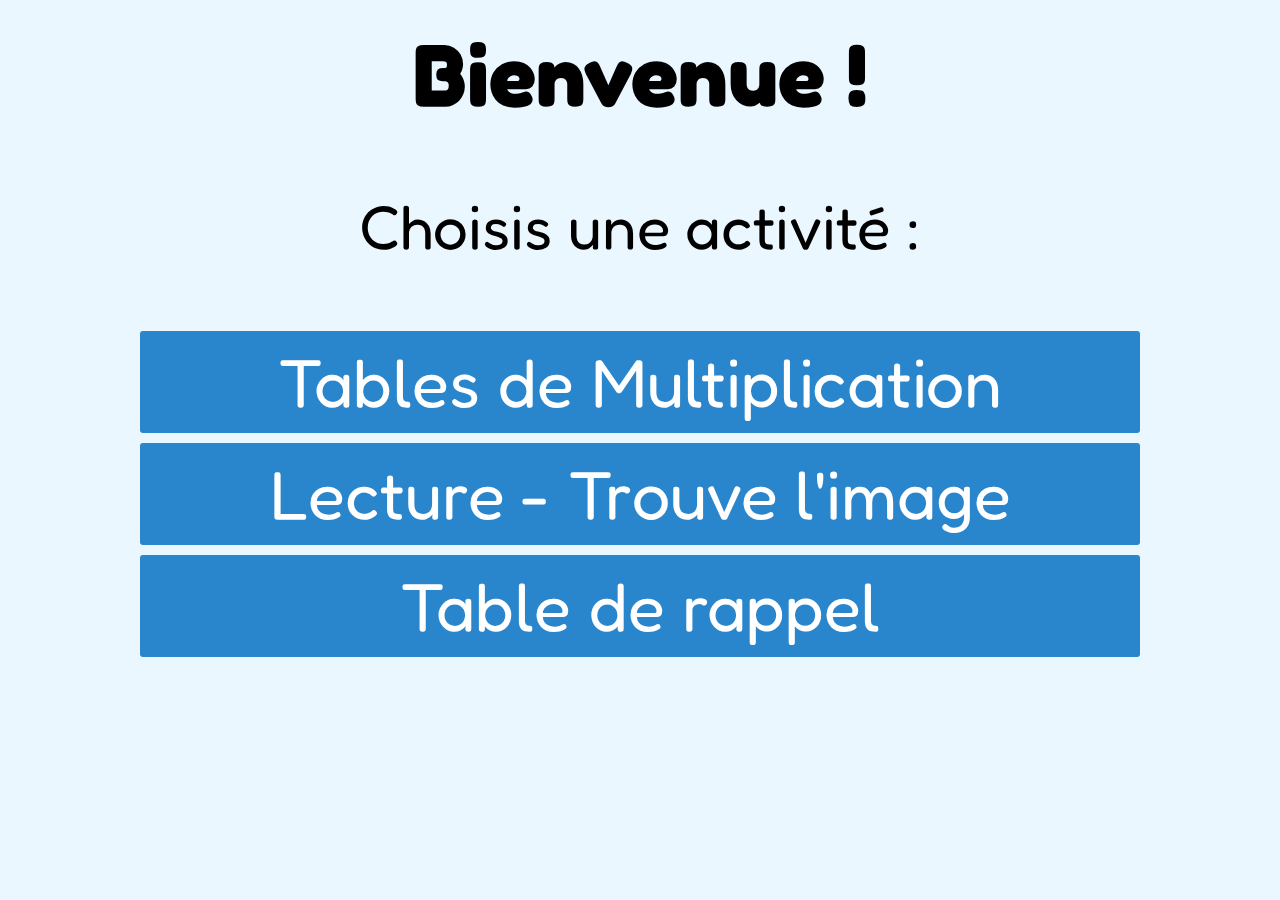
<file: index.html>
<html lang="fr">
<head>
  <meta charset="UTF-8">
  <title>Jeu éducatif</title>
  <link href="https://fonts.googleapis.com/css2?family=Fredoka&display=swap" rel="stylesheet">
  <link rel="stylesheet" href="style.css">
</head>
<body>
  <h1>Bienvenue !</h1>
  <p>Choisis une activité :</p>
  <div id="menu">
    <a href="multiplication.html"><button>Tables de Multiplication</button></a>
    <a href="lecture-mot-image-index.html"><button>Lecture - Trouve l'image</button></a>
    <a href="table-de-rappel.html"><button>Table de rappel</button></a>
  </div>
</body>
</html>
</file>
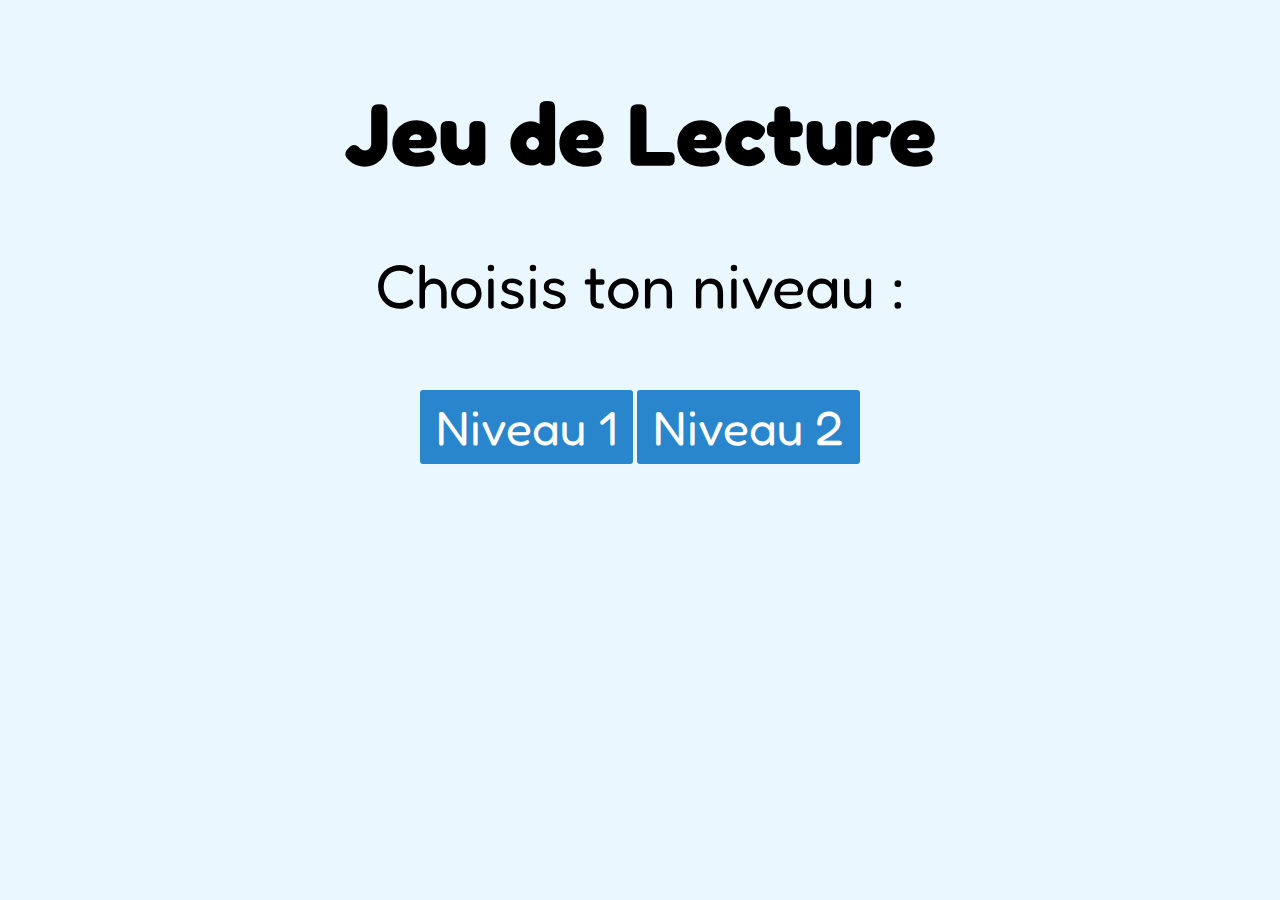
<file: lecture-mot-image-index.html>
<!DOCTYPE html>
<html lang="fr">
<head>
  <meta charset="UTF-8">
  <title>Lecture - Choisis ton niveau</title>
  <link href="https://fonts.googleapis.com/css2?family=Fredoka&display=swap" rel="stylesheet">
  <link rel="stylesheet" href="style.css">
</head>
<body>
  <div class="menu">
    <h1>Jeu de Lecture</h1>
    <p>Choisis ton niveau :</p>
    <div class="boutons-niveaux">
      <a href="lecture-mot-image.html?level=1"><button>Niveau 1</button></a>
      <a href="lecture-mot-image.html?level=2"><button>Niveau 2</button></a>
    </div>
  </div>
</body>
</html>
</file>
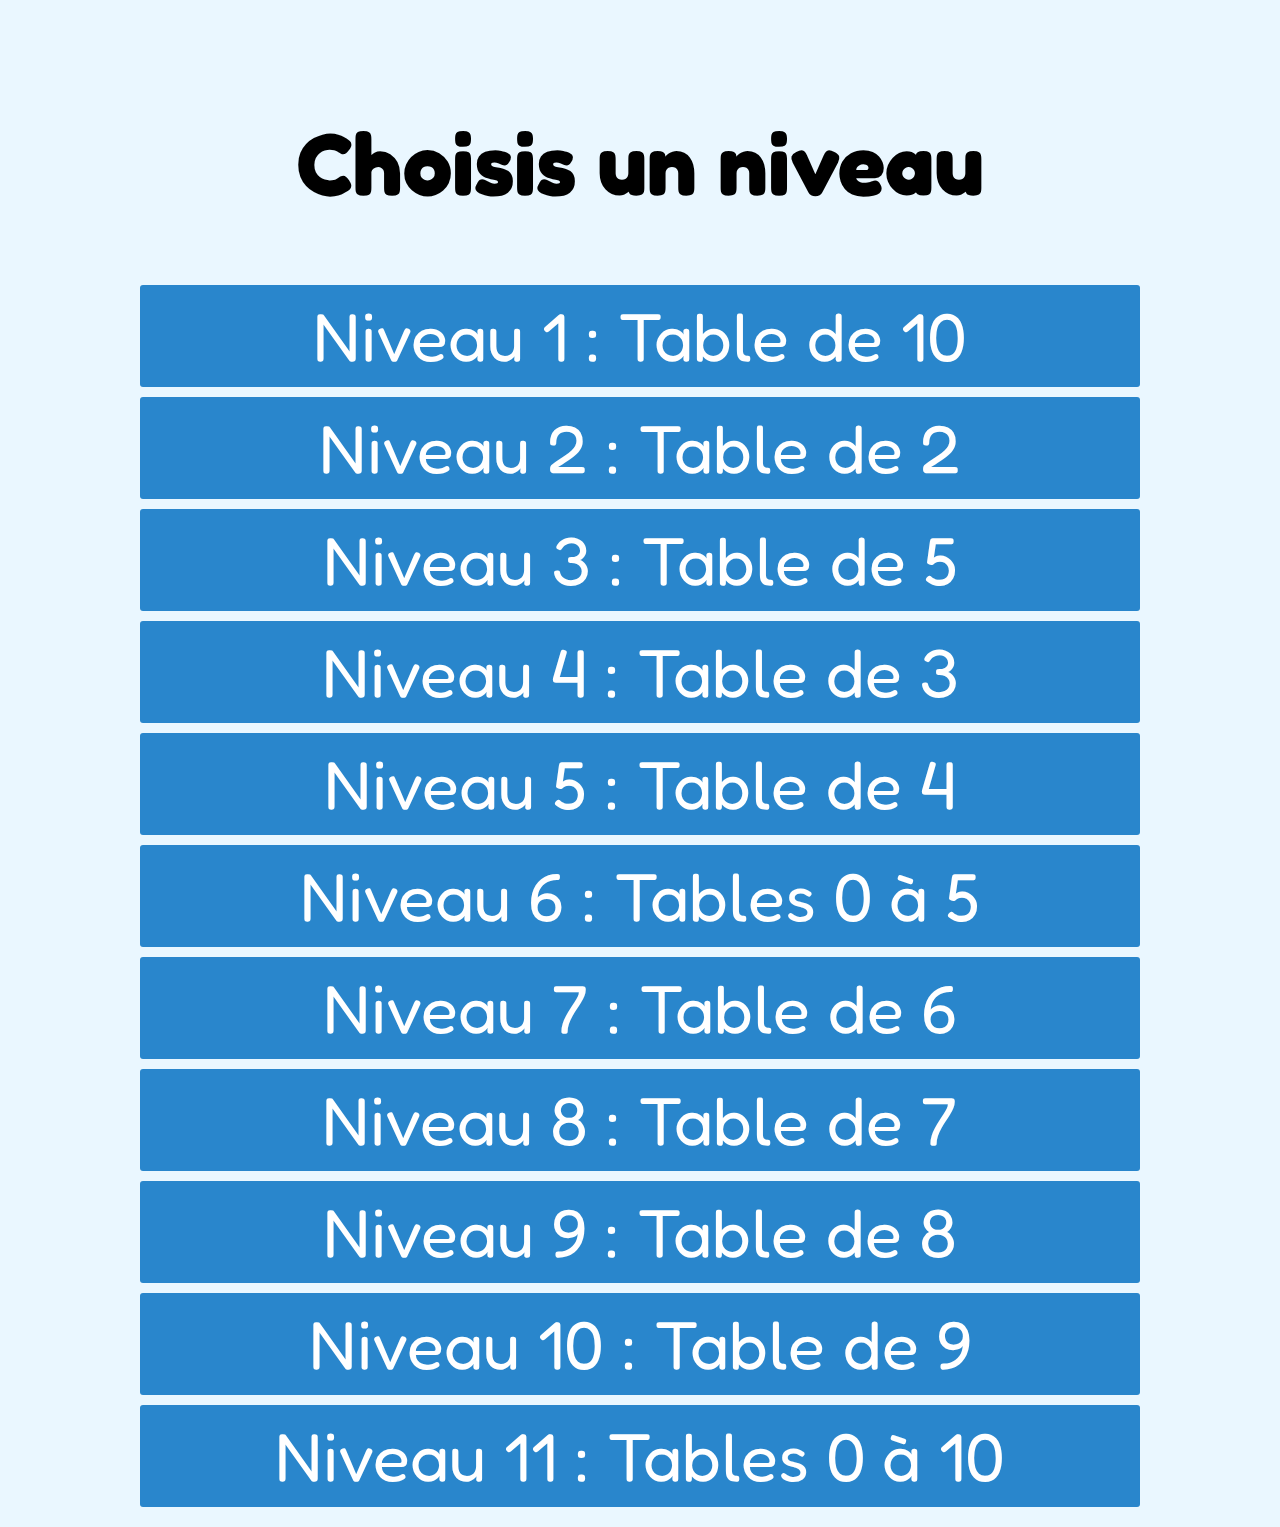
<file: multiplication.html>
<!DOCTYPE html>
<html lang="fr">
<head>
  <meta charset="UTF-8">
  <link href="https://fonts.googleapis.com/css2?family=Fredoka&display=swap" rel="stylesheet">
  <title>Tables de Multiplications</title>
  <link rel="stylesheet" href="style.css">
  <script src="script.js" defer></script>
</head>
<body>
  <div id="menu">
    <h1>Choisis un niveau</h1>
    <button onclick="demarrer(1)">Niveau 1 : Table de 10</button>
    <button onclick="demarrer(2)">Niveau 2 : Table de 2</button>
    <button onclick="demarrer(3)">Niveau 3 : Table de 5</button>
    <button onclick="demarrer(4)">Niveau 4 : Table de 3</button>
    <button onclick="demarrer(5)">Niveau 5 : Table de 4</button>
    <button onclick="demarrer(6)">Niveau 6 : Tables 0 à 5</button>
    <button onclick="demarrer(7)">Niveau 7 : Table de 6</button>
    <button onclick="demarrer(8)">Niveau 8 : Table de 7</button>
    <button onclick="demarrer(9)">Niveau 9 : Table de 8</button>
    <button onclick="demarrer(10)">Niveau 10 : Table de 9</button>
    <button onclick="demarrer(11)">Niveau 11 : Tables 0 à 10</button>
  </div>

  <div id="jeu" class="hidden">
    <div id="chrono">Temps restant : 60s</div>
    <div id="question"></div>
    <input type="number" id="reponse" onkeydown="if(event.key === 'Enter'){ verifier(); }">
    <button onclick="verifier()">Valider</button>
    <div id="historique"></div>
  </div>

  <div id="fin" class="hidden">
    <h2>Fin du jeu</h2>
    <p id="score"></p>
    <button onclick="location.reload()">Rejouer</button>
    <div id="historique-fin"></div>
  </div>
</body>
</html>
</file>
<file: style.css>
body {
  font-family: 'Fredoka', sans-serif;
  text-align: center;
  background-color: #EAF7FF;
  margin: 0;
  padding: 20px;
}

h1{
  font-size: 88px;
}

p{
  font-size: 62px;
}

.hidden {
  display: none !important;
}

button{
  background-color: 	#2986CC;
  font-family: 'Fredoka', sans-serif;
  color: white;
  cursor: pointer;
  border-radius: 3px;
  border: none;
}

#menu {
  display: flex;
  flex-direction: column;
  align-items: center;
  gap: 5px;
  margin-top: 30px;
}

.titre-niveau {
  display: flex;
  align-items: center;
  justify-content: center;
  gap: 20px;
  margin-bottom: 20px;
  margin-left: 20px;
}

.boutonretour{
  width: 50px;
}

#menu button {
  padding: 10px 20px;
  font-size: 68px;
  width: 1000px;
  transition: background-color 0.3s;
}

#menu button:hover {
  background-color: 	#2986CC;
}



#jeu, #fin {
  margin-top: 20px;
}

#chrono {
  font-size: 48px !important;
  margin-bottom: 10px;
}

#question {
  font-size: 48px !important;
  margin-bottom: 10px;
}

#reponse {
  font-size: 44px;
  padding: 5px;
  width: 100px;
  margin-bottom: 10px;
}

button {
  font-size: 48px;
  padding: 8px 16px;
  margin-top: 5px;
  cursor: pointer;
}

#historique, #historique-fin {
  margin: 20px auto;
  text-align: center;
  font-size: 48px;
  width: 400px;
}

.historique-correct {
  color: green;
  font-weight: bold;
}

.historique-faux {
  color: red;
  font-weight: bold;
}

#mot-a-trouver {
  font-size: 72px;
}

#images-container {
  display: flex;
  justify-content: center;
  gap: 10px;
  flex-wrap: nowrap;
  margin-top: 20px;
  margin-left: 50px;
  margin-right: 50px;
}

.image-option {
  flex: 1;
  max-width: 25%;
  height: auto;
  cursor: pointer;
  object-fit: contain;
}

#feedback-overlay {
  position: fixed;
  top: 0;
  left: 0;
  width: 100vw;
  height: 100vh;
  background-color: rgba(0, 0, 0, 0.5); /* fond semi-transparent */
  display: flex;
  align-items: center;
  justify-content: center;
  z-index: 9999;
  border-radius: 20px;
}

#feedback-overlay img {
  width: 600px;      /* largeur fixe */
  height: 400px;     /* hauteur fixe */
  object-fit: contain; /* conserve les proportions */
  display: block;
  border-radius: 20px;
}



.hidden {
  display: none;
}

.resultat-image {
  margin-top: 10px;
  max-width: 90%;
  border-radius: 10px;
}

/* =====================================
   Styles spécifiques à la table de rappel
   ===================================== */
#table-rappel-app {
  font-family: 'Fredoka', sans-serif;
  text-align: center;
  background-color: #EAF7FF;
  padding: 20px;
}

/* MENU */
#table-rappel-app #menu button {
  background-color: #2986CC;
  color: white;
  border: none;
  border-radius: 3px;
  cursor: pointer;
  font-size: 48px;
  padding: 10px 20px;
  margin: 5px;
}
#table-rappel-app #menu button:hover {
  background-color: #145A9E;
}

/* CHRONO, MOT, HISTORIQUE */
#table-rappel-app #chrono {
  font-size: 48px;
  margin-bottom: 10px;
}
#table-rappel-app #mot-a-trouver {
  font-size: 72px;
  margin-bottom: 10px;
}
#table-rappel-app #historique {
  margin: 20px auto;
  font-size: 48px;
  width: 400px;
}
#table-rappel-app .historique-correct { color: green; font-weight: bold; }
#table-rappel-app .historique-faux { color: red; font-weight: bold; }

/* GRILLE 2x4 IMAGES */
#table-rappel-app #images-container {
  display: grid;
  grid-template-columns: repeat(4, 1fr); /* 4 colonnes */
  grid-auto-rows: 150px; /* hauteur fixe pour chaque ligne */
  gap: 1px;
  width: 80%;
  max-width: 1000px; /* pour ne pas dépasser l'écran */
  margin: 20px auto;
}

#table-rappel-app .image-option {
  width: 100%;      /* occupe toute la colonne */
  height: 100%;     /* occupe toute la ligne */
  object-fit: contain;
  cursor: pointer;
  border-radius: 10px;
  transition: transform 0.2s;
}

/* FEEDBACK */
#table-rappel-app #feedback-overlay {
  position: fixed;
  top: 0; left: 0;
  width: 100vw;
  height: 100vh;
  background-color: rgba(0,0,0,0.5);
  display: flex;
  align-items: center;
  justify-content: center;
  z-index: 9999;
}
#table-rappel-app #feedback-overlay img {
  width: 600px;
  height: 400px;
  object-fit: contain;
  border-radius: 20px;
}

/* MASQUE / HIDDEN */
#table-rappel-app .hidden {
  display: none !important;
}

#table-rappel-app .image-option {
  max-width: 100%;
}
</file>
